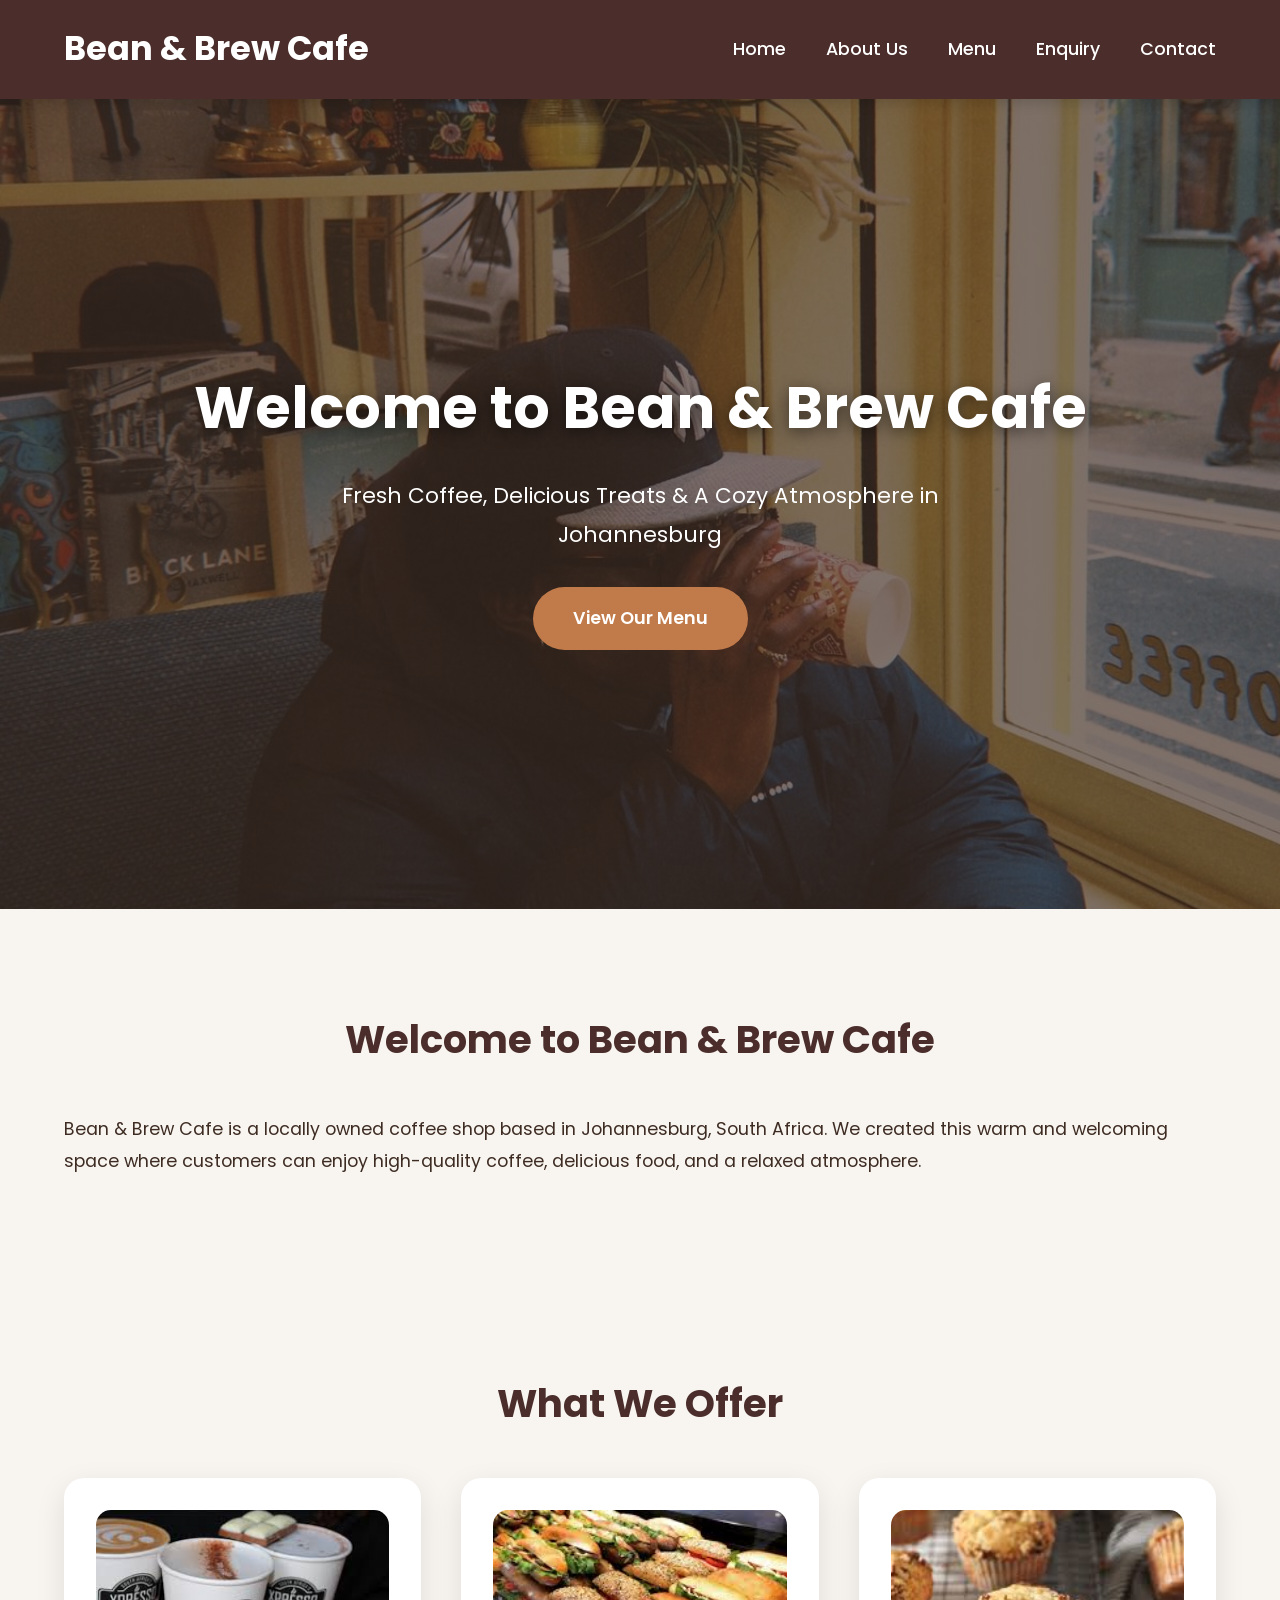
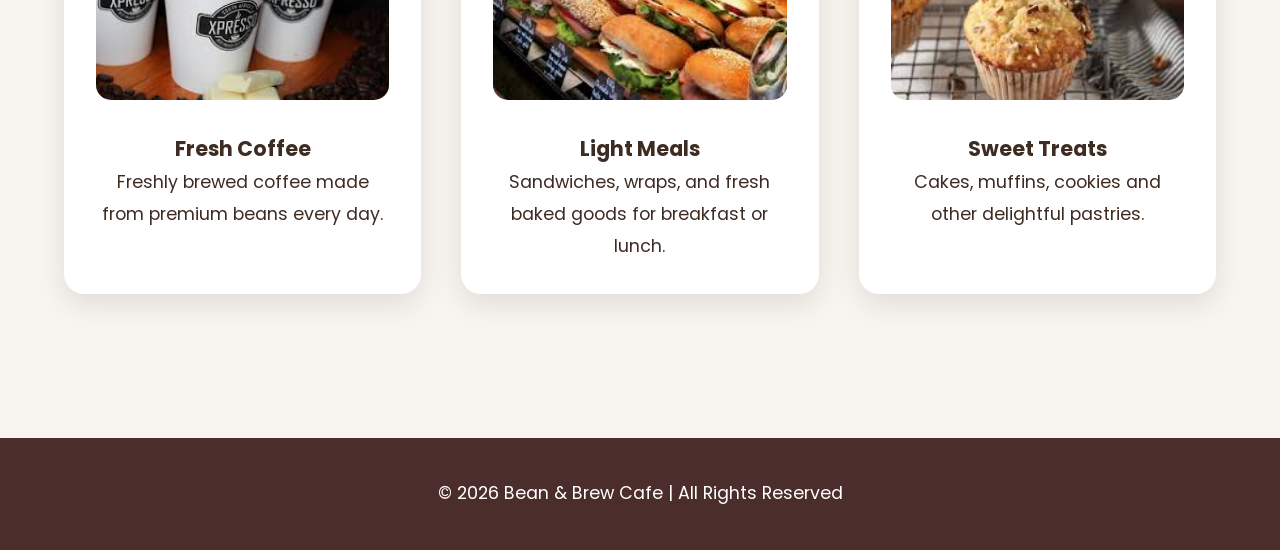
<file: index.html>
<!DOCTYPE html>
<html lang="en">
<head>
    <meta charset="UTF-8">
    <meta name="viewport" content="width=device-width, initial-scale=1.0">
    <title>Bean & Brew Cafe</title>
    <meta name="description" content="Bean & Brew Cafe is a local coffee shop in Johannesburg offering premium coffee, delicious meals, free Wi-Fi and a welcoming atmosphere.">
    <meta name="keywords" content="coffee shop, cafe Johannesburg, coffee, breakfast, sandwiches, cakes, Bean & Brew Cafe">
    <link rel="stylesheet" href="style.css">
</head>
<body>

    <!-- HEADER -->
    <header>
        <div class="container">
            <nav>
                <a href="index.html" class="logo">Bean & Brew Cafe</a>
                
                <div class="hamburger" id="hamburger">
                    <span></span>
                    <span></span>
                    <span></span>
                </div>

                <ul id="nav-menu">
                    <li><a href="index.html">Home</a></li>
                    <li><a href="about.html">About Us</a></li>
                    <li><a href="menu.html">Menu</a></li>
                    <li><a href="enquiry.html">Enquiry</a></li>
                    <li><a href="contact.html">Contact</a></li>
                </ul>
            </nav>
        </div>
    </header>

    <!-- HERO SECTION -->
    <section class="hero">
        <div class="hero-content">
            <h1>Welcome to Bean & Brew Cafe</h1>
            <p>Fresh Coffee, Delicious Treats & A Cozy Atmosphere in Johannesburg</p>
            <a href="menu.html" class="btn">View Our Menu</a>
        </div>
    </section>

    <!-- MAIN CONTENT -->
    <main>
        <section>
            <div class="container">
                <h2>Welcome to Bean & Brew Cafe</h2>
                <p>Bean & Brew Cafe is a locally owned coffee shop based in Johannesburg, South Africa. We created this warm and welcoming space where customers can enjoy high-quality coffee, delicious food, and a relaxed atmosphere.</p>
            </div>
        </section>

        <!-- WHAT WE OFFER -->
        <section>
            <div class="container">
                <h2>What We Offer</h2>
                <div class="card-container">
                    <div class="card">
                        <img src="images/espresso.jpg" alt="Fresh Coffee">
                        <h3>Fresh Coffee</h3>
                        <p>Freshly brewed coffee made from premium beans every day.</p>
                    </div>
                    <div class="card">
                        <img src="images/sandwhich.jpg" alt="Light Meals">
                        <h3>Light Meals</h3>
                        <p>Sandwiches, wraps, and fresh baked goods for breakfast or lunch.</p>
                    </div>
                    <div class="card">
                        <img src="images/muffins.jpg" alt="Sweet Treats">
                        <h3>Sweet Treats</h3>
                        <p>Cakes, muffins, cookies and other delightful pastries.</p>
                    </div>
                </div>
            </div>
        </section>
    </main>

    <!-- FOOTER -->
    <footer>
        <p>&copy; 2026 Bean & Brew Cafe | All Rights Reserved</p>
    </footer>

    <script src="script.js" defer></script>
</body>
</html>
</file>
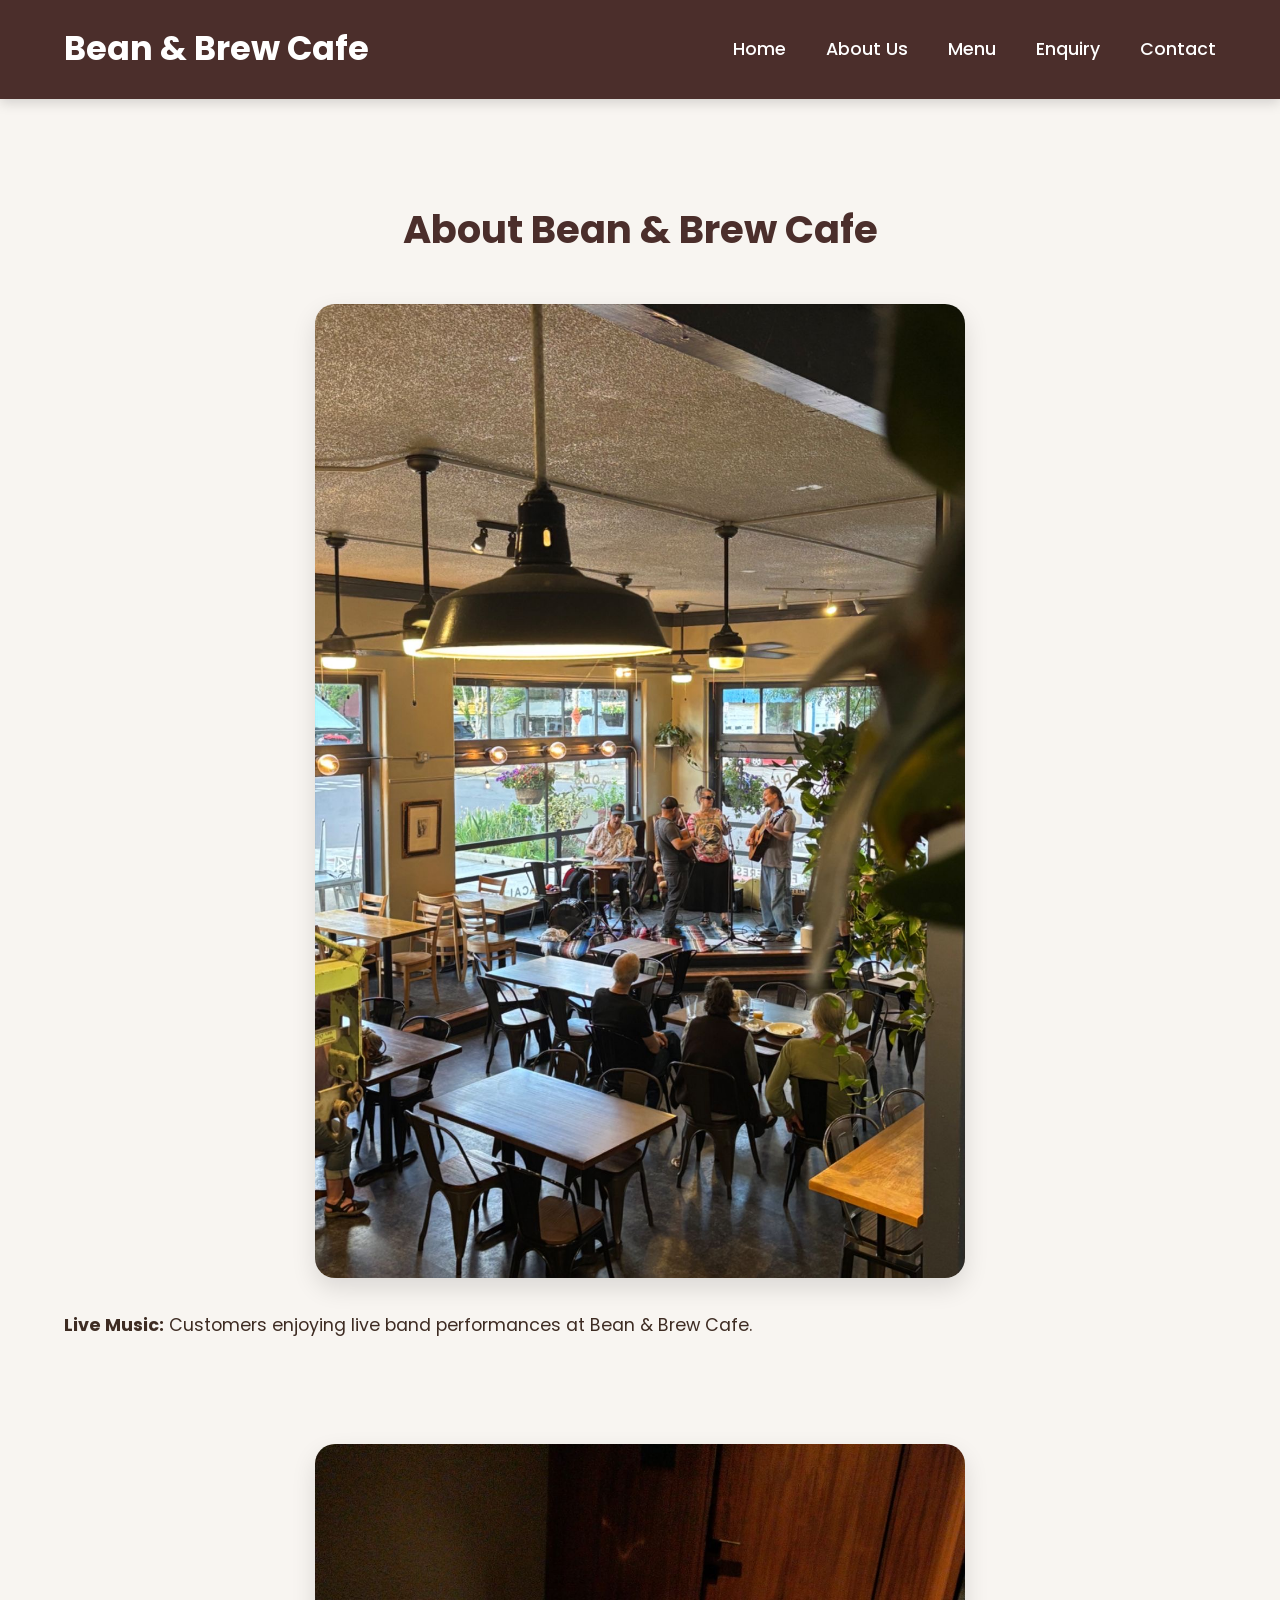
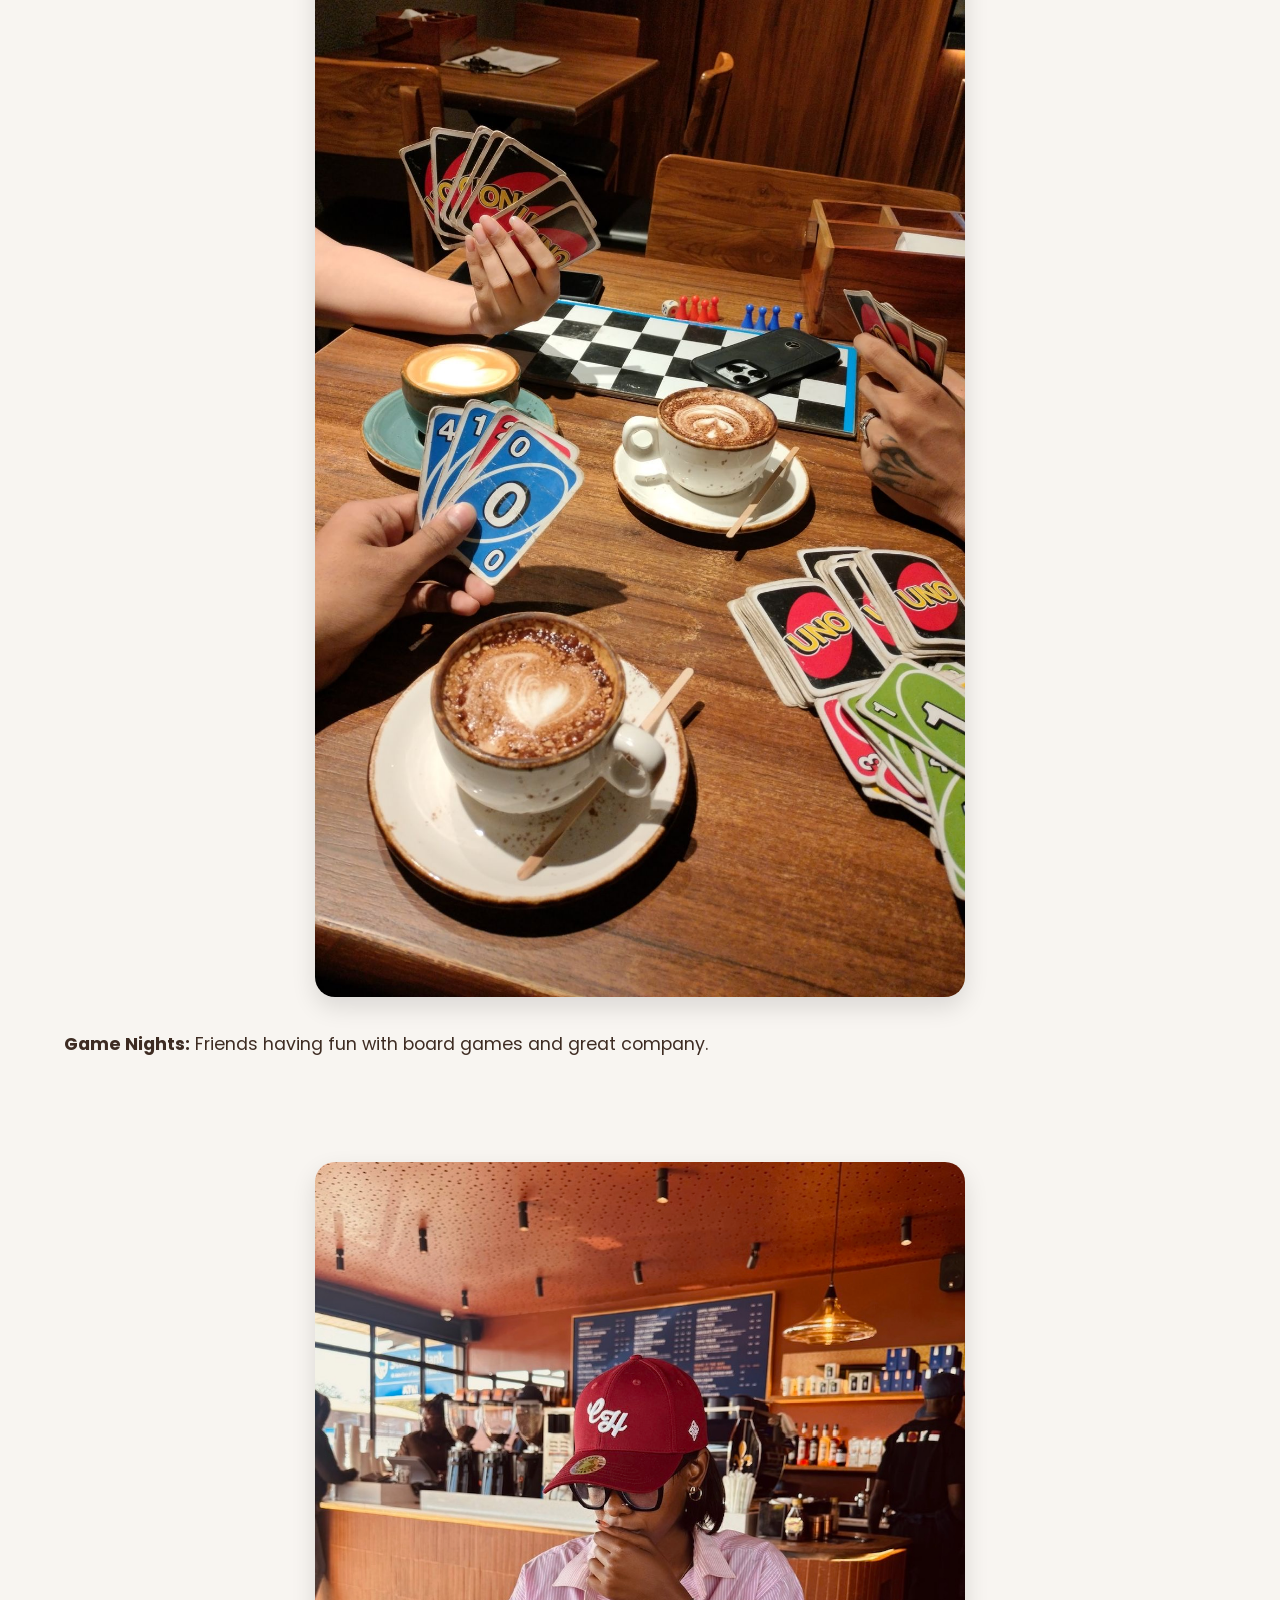
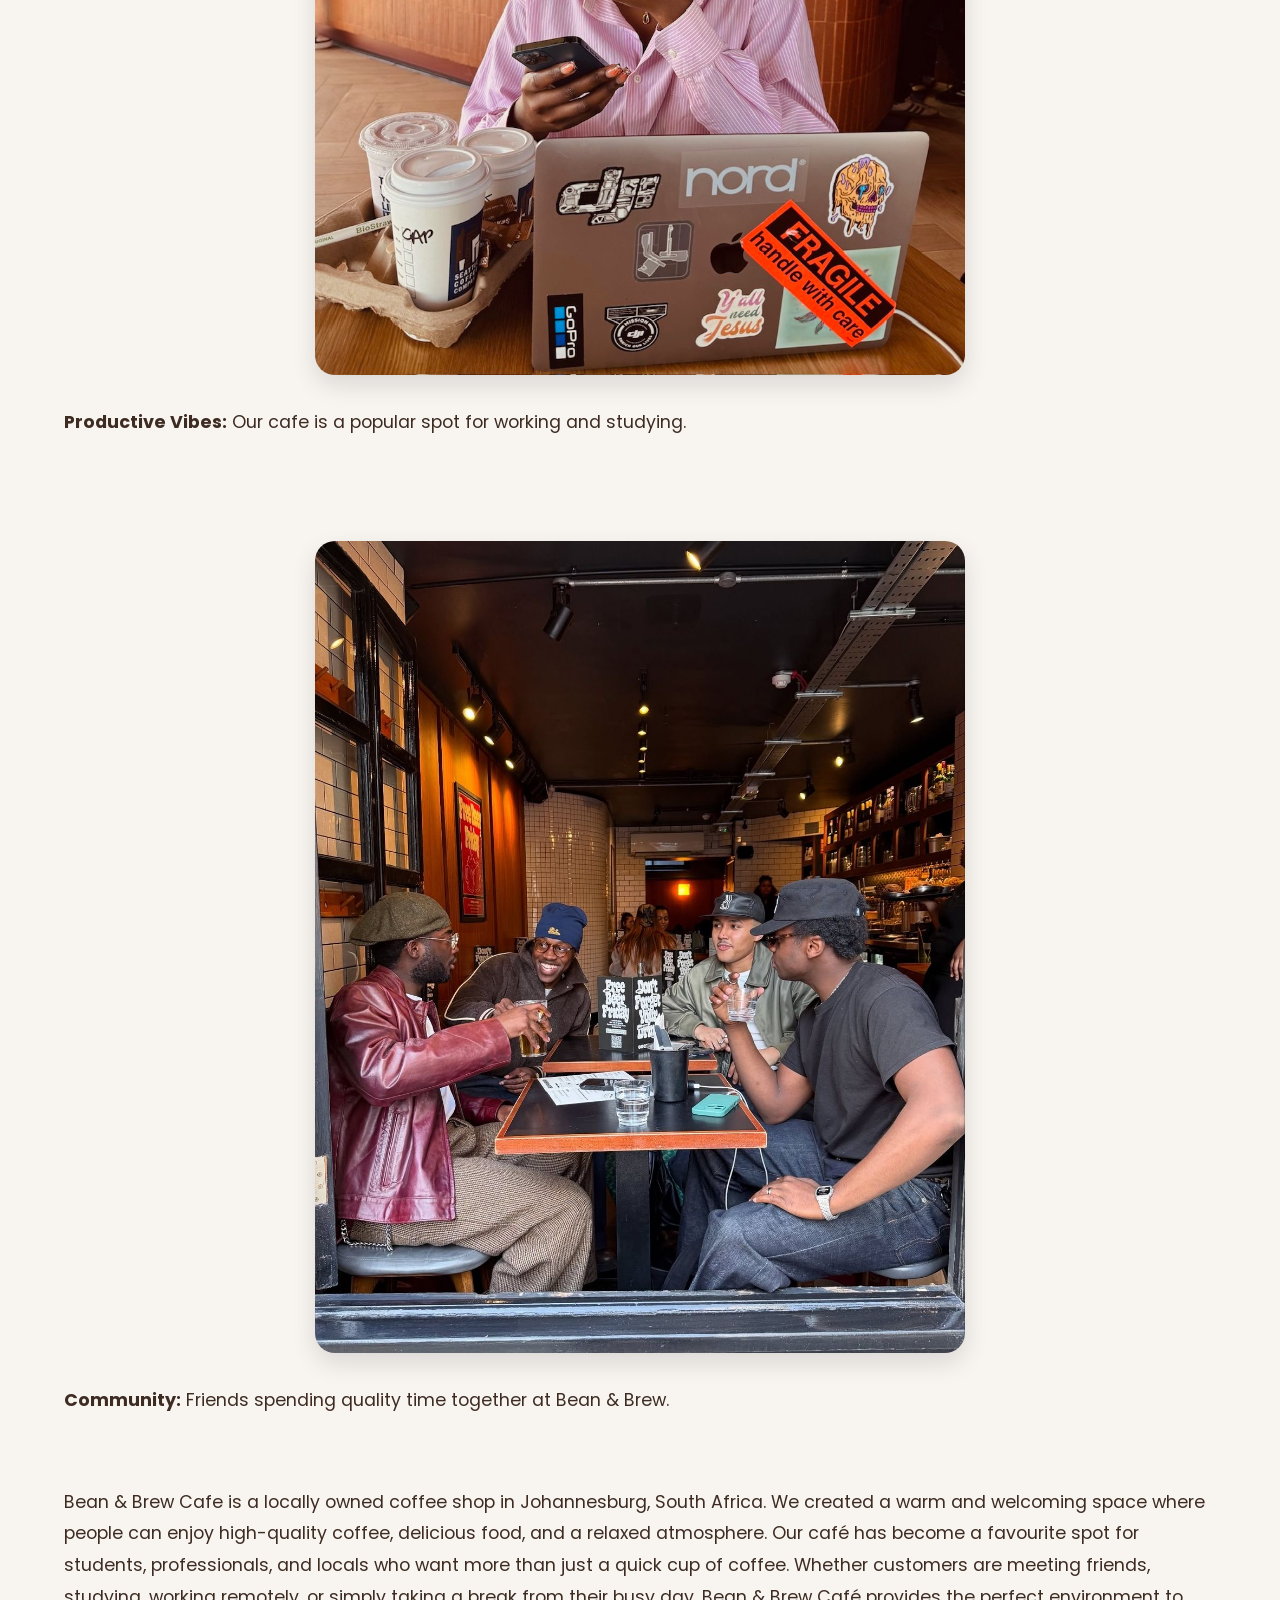
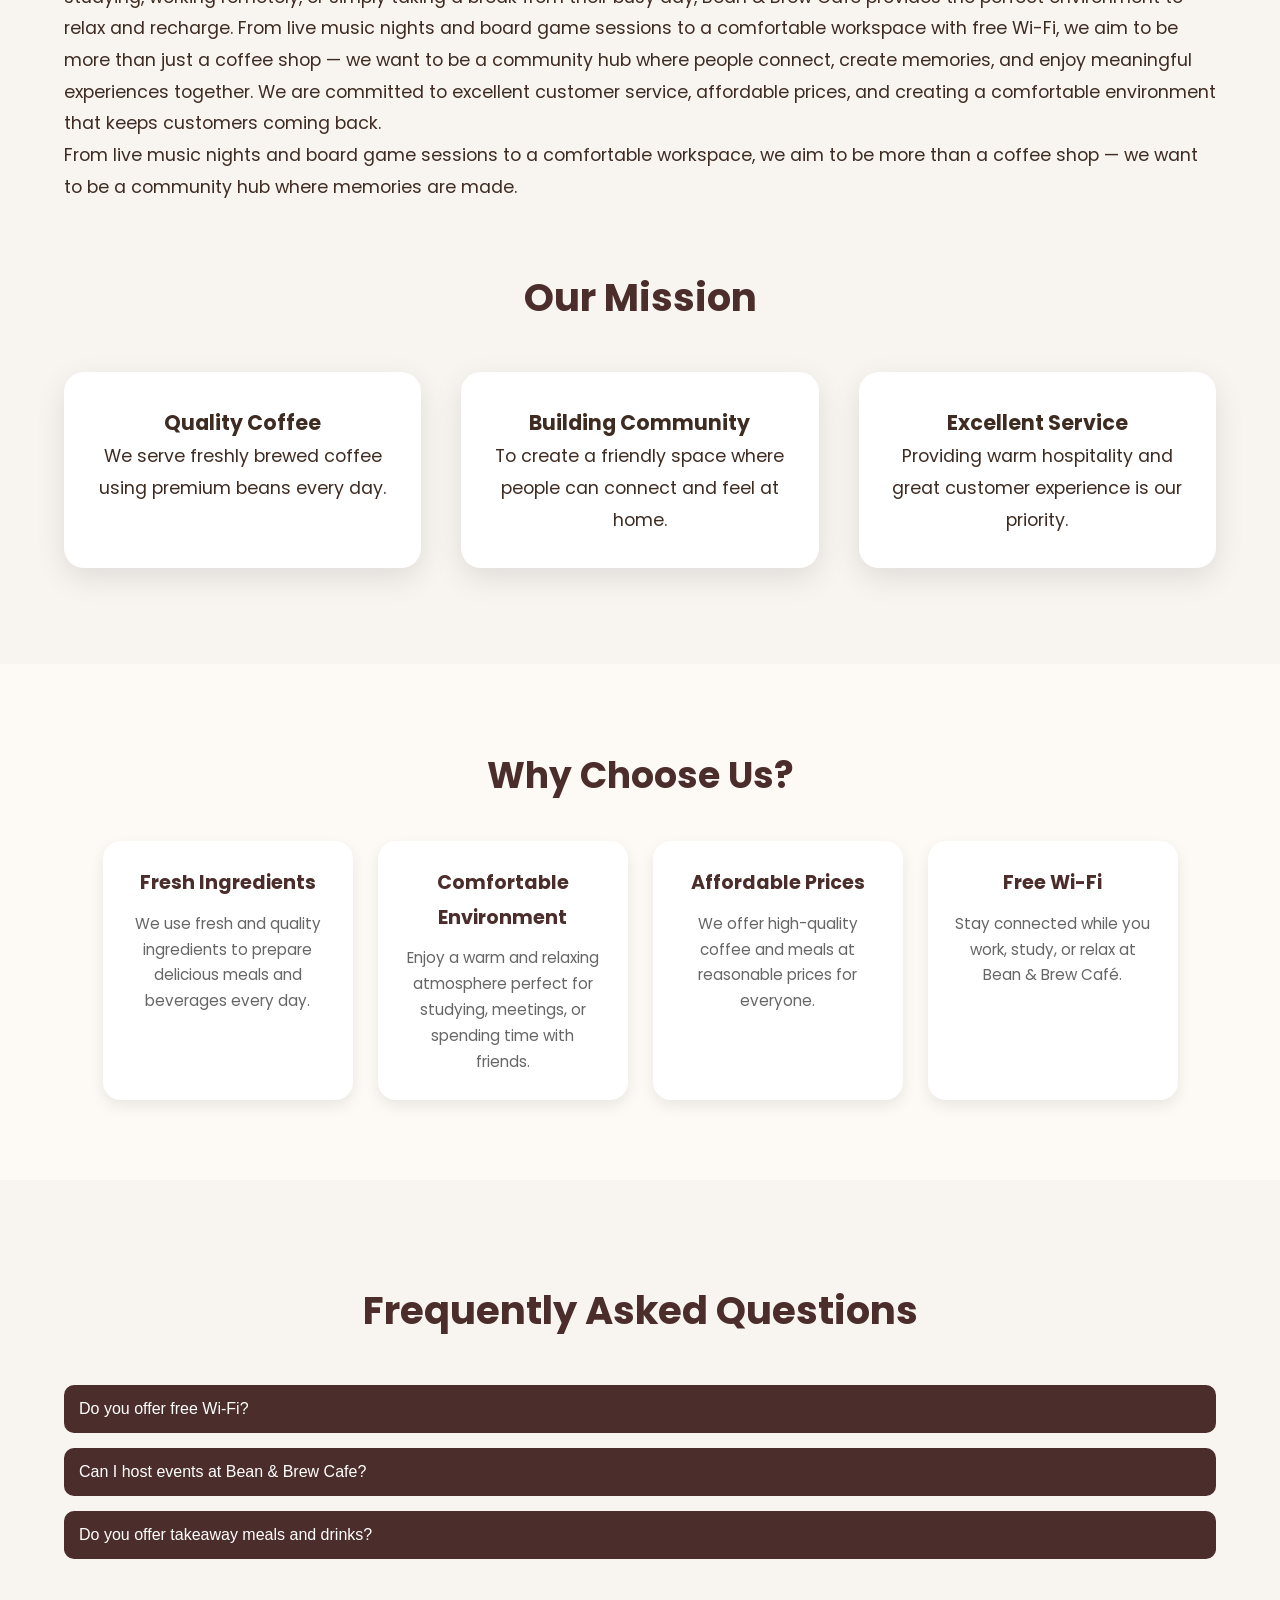
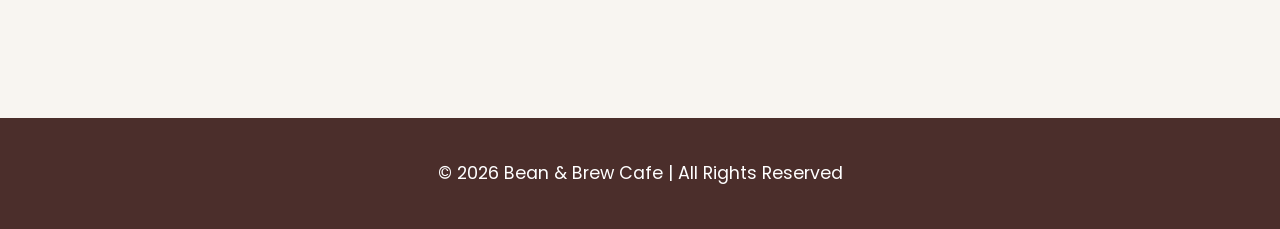
<file: about.html>
<!DOCTYPE html>
<html lang="en">
<head>
    <meta charset="UTF-8">
    <meta name="viewport" content="width=device-width, initial-scale=1.0">

    <title>About Us | Bean & Brew Cafe</title>

    <meta name="description" content="Learn more about Bean & Brew Cafe, our mission, community values, live music events and welcoming atmosphere.">

    <meta name="keywords" content="about Bean and Brew Cafe, coffee shop Johannesburg, local cafe, community coffee shop">

    <link rel="stylesheet" href="style.css">
</head>
<body>

    <!-- HEADER -->
    <header>
        <div class="container">
            <nav>
                <a href="index.html" class="logo">Bean & Brew Cafe</a>
                
                <div class="hamburger" id="hamburger">
                    <span></span>
                    <span></span>
                    <span></span>
                </div>

                <ul id="nav-menu">
                    <li><a href="index.html">Home</a></li>
                    <li><a href="about.html">About Us</a></li>
                    <li><a href="menu.html">Menu</a></li>
                    <li><a href="enquiry.html">Enquiry</a></li>
                    <li><a href="contact.html">Contact</a></li>
                </ul>
            </nav>
        </div>
    </header>

    <!-- ABOUT SECTION -->
    <section>
        <div class="container">
            <h2>About Bean & Brew Cafe</h2>
            
            <img src="images/image2.jpeg" alt="Live Band" class="about-image gallery-image">
            <p><strong>Live Music:</strong> Customers enjoying live band performances at Bean & Brew Cafe.</p>
            
            <div style="height: 70px;"></div> 
            
            <img src="images/image8.jpeg" alt="Board Games" class="about-image gallery-image">
            <p><strong>Game Nights:</strong> Friends having fun with board games and great company.</p>
            
            <div style="height: 70px;"></div>

            <img src="images/image0 (2).jpeg" alt="Working Space" class="about-image gallery-image"> 
            <p><strong>Productive Vibes:</strong> Our cafe is a popular spot for working and studying.</p>
            
            <div style="height: 70px;"></div>

           
            <img src="images/image0 (1).jpeg" alt="Cafe Friends"class="about-image gallery-image">
            <p><strong>Community:</strong> Friends spending quality time together at Bean & Brew.</p>

           <div style="height: 70px;"></div>
           
           
            <p>
            Bean & Brew Cafe is a locally owned coffee shop in Johannesburg, South Africa. We created a warm and welcoming space where people can enjoy high-quality coffee, delicious food, and a relaxed atmosphere. Our café has become a favourite spot for students, professionals, and locals who want more than just a quick cup of coffee. Whether customers are meeting friends, studying, working remotely, or simply taking a break from their busy day, Bean & Brew Café provides the perfect environment to relax and recharge. From live music nights and board game sessions to a comfortable workspace with free Wi-Fi, we aim to be more than just a coffee shop — we want to be a community hub where people connect, create memories, and enjoy meaningful experiences together. We are committed to excellent customer service, affordable prices, and creating a comfortable environment that keeps customers coming back.

            </p>

            <p>
                From live music nights and board game sessions to a comfortable workspace, 
                we aim to be more than a coffee shop — we want to be a community hub where memories are made.
            </p>

            <div style="height: 60px;"></div>

            <h2>Our Mission</h2>
            <div class="card-container">
                <div class="card">
                    <h3>Quality Coffee</h3>
                    <p>We serve freshly brewed coffee using premium beans every day.</p>
                </div>
                <div class="card">
                    <h3>Building Community</h3>
                    <p>To create a friendly space where people can connect and feel at home.</p>
                </div>
                <div class="card">
                    <h3>Excellent Service</h3>
                    <p>Providing warm hospitality and great customer experience is our priority.</p>
                </div>
            </div>
        </div>
    </section>

<!-- WHY CHOOSE US -->
<section class="why-choose-us">
    <h2>Why Choose Us?</h2>

    <div class="choose-container">

        <div class="choose-box">
            <h3>Fresh Ingredients</h3>
            <p>We use fresh and quality ingredients to prepare delicious meals and beverages every day.</p>
        </div>

        <div class="choose-box">
            <h3>Comfortable Environment</h3>
            <p>Enjoy a warm and relaxing atmosphere perfect for studying, meetings, or spending time with friends.</p>
        </div>

        <div class="choose-box">
            <h3>Affordable Prices</h3>
            <p>We offer high-quality coffee and meals at reasonable prices for everyone.</p>
        </div>

        <div class="choose-box">
            <h3>Free Wi-Fi</h3>
            <p>Stay connected while you work, study, or relax at Bean & Brew Café.</p>
        </div>

    </div>
</section>
<section>
    <div class="container">
        <h2>Frequently Asked Questions</h2>
        
    <div class="faq-item">
        <button class="faq-question">
            Do you offer free Wi-Fi?
        </button>

        <div class="faq-answer">
            <p>
                Yes, free Wi-Fi is available for all customers.
            </p>
        </div>
    </div>

    <div class="faq-item">
        <button class="faq-question">
            Can I host events at Bean & Brew Cafe?
        </button>

        <div class="faq-answer">
            <p>
                Yes, we host private events, meetings and celebrations.
            </p>
        </div>
    </div>

    <div class="faq-item">
        <button class="faq-question">
            Do you offer takeaway meals and drinks?
        </button>

        <div class="faq-answer">
            <p>
                Yes, all drinks and selected meals are available for takeaway.
            </p>
        </div>
    </div>
</div>

</section>

<!-- FOOTER -->
<footer>
    <p>&copy; 2026 Bean & Brew Cafe | All Rights Reserved</p>
</footer>


    <script src="script.js" defer></script>
</body>
</html>
</file>
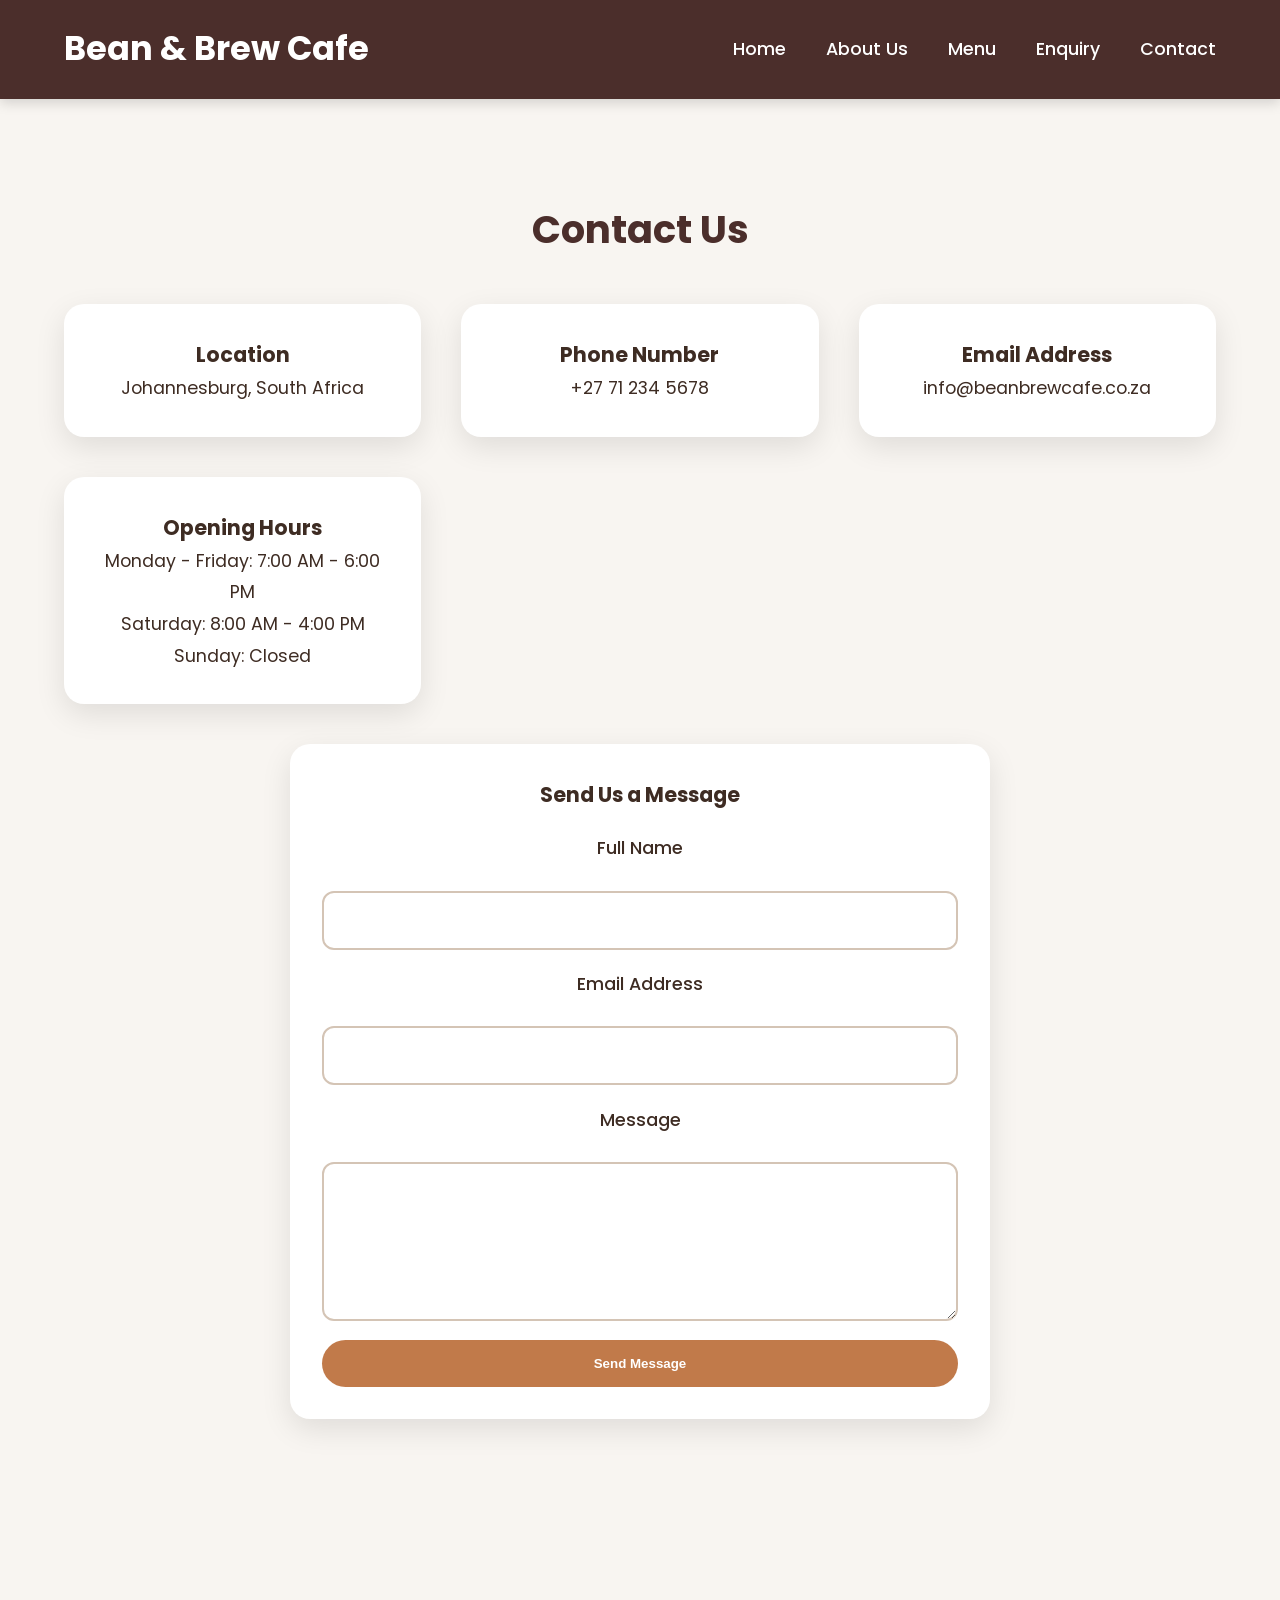
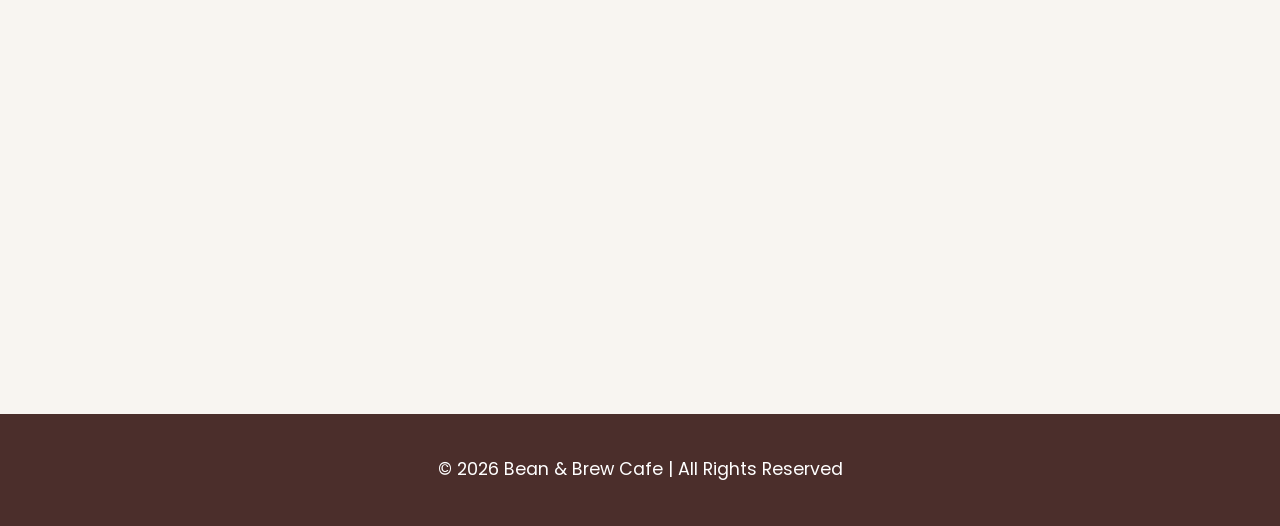
<file: contact.html>
<!DOCTYPE html>

<html lang="en">
<head>
    <meta charset="UTF-8">
    <meta name="viewport" content="width=device-width, initial-scale=1.0">
    <title>Contact | Bean & Brew Cafe</title>


<meta name="description" content="Contact Bean & Brew Cafe in Johannesburg. Find our location, send us a message, or visit us for great coffee and food.">
<meta name="keywords" content="Bean and Brew Cafe, contact, coffee shop Johannesburg, cafe location, coffee">

<link rel="stylesheet" href="style.css">


</head>
<body>

<header>
    <div class="container">
        <nav>
            <a href="index.html" class="logo">Bean & Brew Cafe</a>


        <div class="hamburger" id="hamburger">
            <span></span>
            <span></span>
            <span></span>
        </div>

        <ul id="nav-menu">
            <li><a href="index.html">Home</a></li>
            <li><a href="about.html">About Us</a></li>
            <li><a href="menu.html">Menu</a></li>
            <li><a href="enquiry.html">Enquiry</a></li>
            <li><a href="contact.html">Contact</a></li>
        </ul>
    </nav>
</div>

</header>

<section>
    <div class="container">


    <h2>Contact Us</h2>

    <div class="card-container">

        <div class="card">
            <h3>Location</h3>
            <p>Johannesburg, South Africa</p>
        </div>

        <div class="card">
            <h3>Phone Number</h3>
            <p>+27 71 234 5678</p>
        </div>

        <div class="card">
            <h3>Email Address</h3>
            <p>info@beanbrewcafe.co.za</p>
        </div>

        <div class="card">
            <h3>Opening Hours</h3>
            <p>Monday - Friday: 7:00 AM - 6:00 PM</p>
            <p>Saturday: 8:00 AM - 4:00 PM</p>
            <p>Sunday: Closed</p>
        </div>

    </div>

    <div class="card contact-form-card">

        <h3 style="text-align:center; margin-bottom:20px;">Send Us a Message</h3>

        <form id="contactForm">

            <label for="contactName">Full Name</label>
            <input type="text" id="contactName" required>

            <label for="contactEmail">Email Address</label>
            <input type="email" id="contactEmail" required>

            <label for="contactMessage">Message</label>
            <textarea id="contactMessage" rows="6" required></textarea>

            <button type="submit" class="btn">
                Send Message
            </button>

        </form>

    </div>

    <div class="map-container">

        <iframe
            src="https://maps.google.com/maps?q=Johannesburg&t=&z=13&ie=UTF8&iwloc=&output=embed"
            width="100%"
            height="400"
            style="border:0;"
            allowfullscreen=""
            loading="lazy">
        </iframe>

    </div>

</div>


</section>

<footer>
    <p>&copy; 2026 Bean & Brew Cafe | All Rights Reserved</p>
</footer>

<script src="script.js" defer></script>

</body>
</html>
</file>
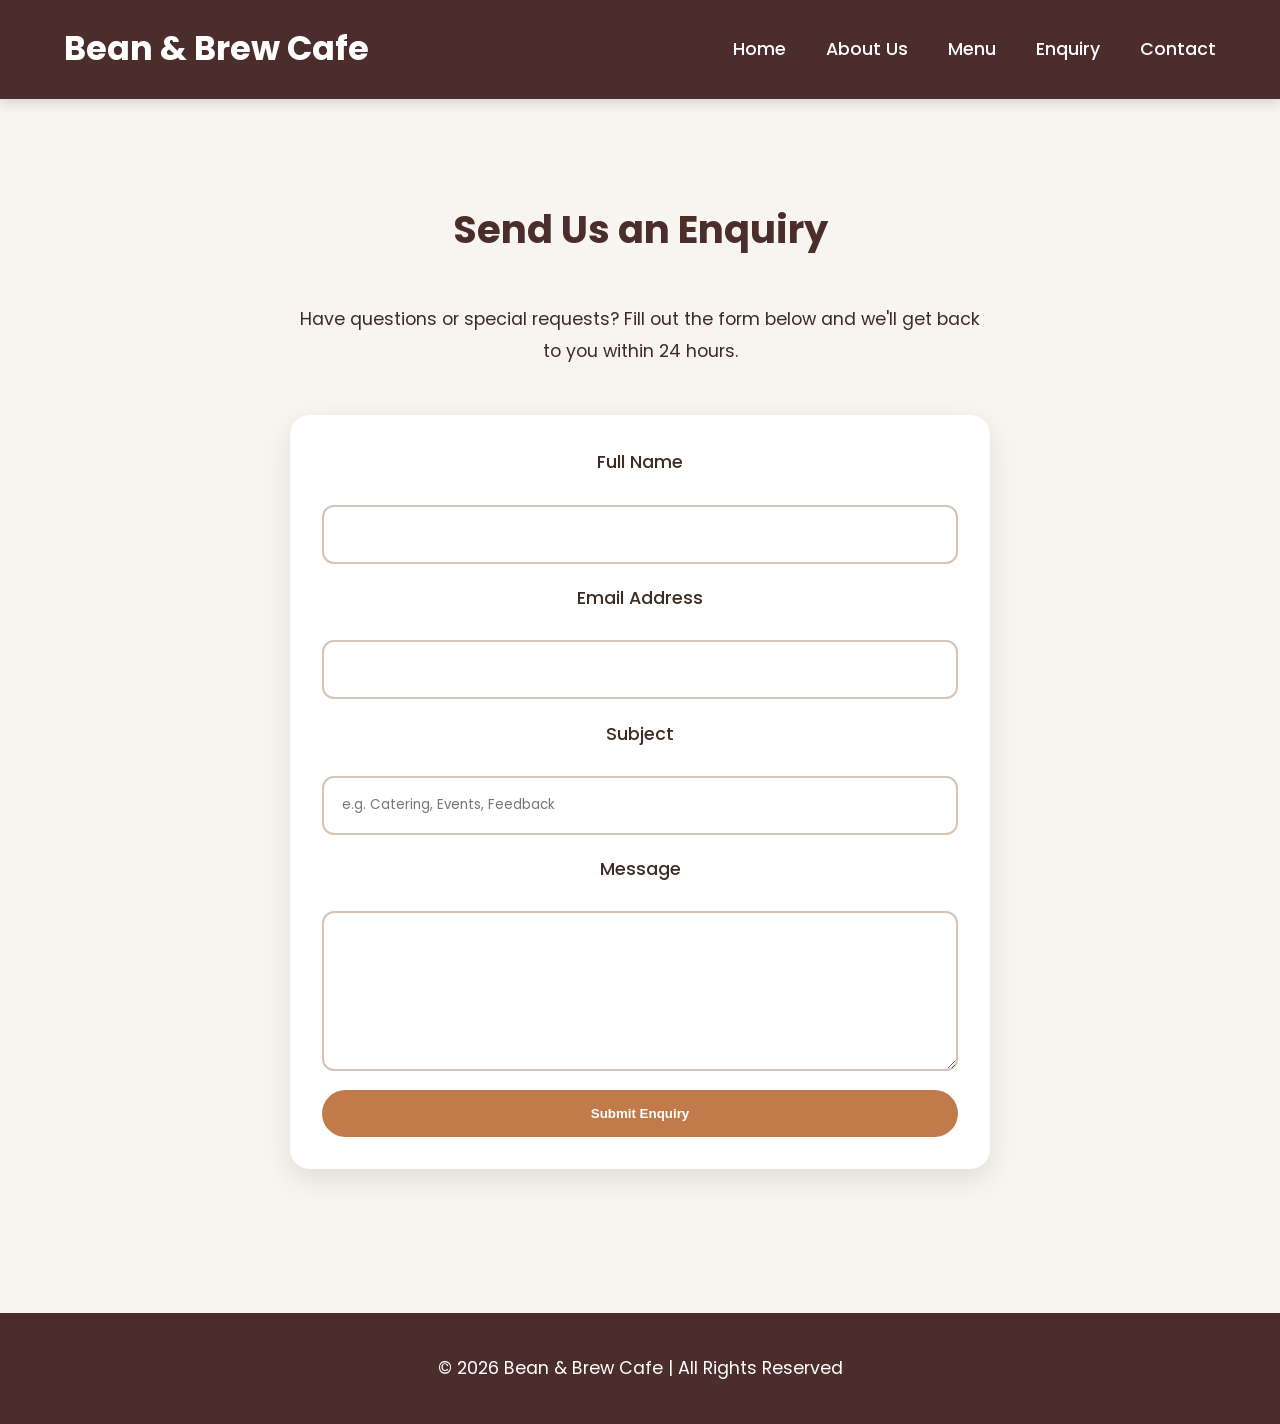
<file: enquiry.html>
<!DOCTYPE html>

<html lang="en">
<head>
    <meta charset="UTF-8">
    <meta name="viewport" content="width=device-width, initial-scale=1.0">
    <title>Enquiry | Bean & Brew Cafe</title>

<meta name="description" content="Send an enquiry to Bean & Brew Cafe. Ask questions, request catering, events or contact our team.">
<meta name="keywords" content="Bean and Brew Cafe, enquiry, coffee shop, catering, events, Johannesburg">

<link rel="stylesheet" href="style.css">


</head>
<body>

<!-- HEADER -->
<header>
    <div class="container">
        <nav>
            <a href="index.html" class="logo">Bean & Brew Cafe</a>

            <div class="hamburger" id="hamburger">
                <span></span>
                <span></span>
                <span></span>
            </div>

            <ul id="nav-menu">
                <li><a href="index.html">Home</a></li>
                <li><a href="about.html">About Us</a></li>
                <li><a href="menu.html">Menu</a></li>
                <li><a href="enquiry.html">Enquiry</a></li>
                <li><a href="contact.html">Contact</a></li>
            </ul>
        </nav>
    </div>
</header>

<!-- ENQUIRY SECTION -->
<section>
    <div class="container">

        <h2>Send Us an Enquiry</h2>

        <p style="text-align: center; max-width: 700px; margin: 0 auto 3rem;">
            Have questions or special requests? Fill out the form below and we'll get back to you within 24 hours.
        </p>

        <div class="card" style="max-width: 700px; margin: 0 auto;">

            <form id="enquiryForm">

                <label for="name">Full Name</label>
                <input type="text" id="name" name="name" required>

                <label for="email">Email Address</label>
                <input type="email" id="email" name="email" required>

                <label for="subject">Subject</label>
                <input type="text" id="subject" name="subject" placeholder="e.g. Catering, Events, Feedback" required>

                <label for="message">Message</label>
                <textarea id="message" name="message" rows="6" required></textarea>

                <button type="submit" class="btn">
                    Submit Enquiry
                </button>

            </form>

        </div>

    </div>
</section>

<!-- FOOTER -->
<footer>
    <p>&copy; 2026 Bean & Brew Cafe | All Rights Reserved</p>
</footer>

<script src="script.js" defer></script>


</body>
</html>
</file>
<file: style.css>
/* =============================================
   BEAN & BREW CAFE - FINAL STYLESHEET (Part 2)
   Author: Blessings
   Student Number: ST10518984
   Date: May 2026
============================================= */

@import url('https://fonts.googleapis.com/css2?family=Poppins:wght@300;400;500;600;700&display=swap');

* {
    margin: 0;
    padding: 0;
    box-sizing: border-box;
}

body {
    font-family: 'Poppins', sans-serif;
    background-color: #f8f5f1;
    color: #3e2c23;
    line-height: 1.8;
    font-size: 1.1rem;
}

h2 {
    font-size: 2.4rem;
    color: #4b2e2b;
    margin-bottom: 2.5rem;
    text-align: center;
}

.container {
    width: 90%;
    max-width: 1200px;
    margin: 0 auto;
}

/* HEADER */
header {
    background-color: #4b2e2b;
    padding: 1.2rem 0;
    position: sticky;
    top: 0;
    z-index: 1000;
    box-shadow: 0 4px 12px rgba(0,0,0,0.15);
}

nav {
    display: flex;
    justify-content: space-between;
    align-items: center;
}

.logo {
    color: #fff;
    font-size: 2.1rem;
    font-weight: 700;
    text-decoration: none;
}

nav ul {
    list-style: none;
    display: flex;
    gap: 2.5rem;
}

nav ul li a {
    color: #fff;
    text-decoration: none;
    font-weight: 500;
    transition: all 0.3s ease;
}

nav ul li a:hover {
    color: #d9a066;
}

/* HAMBURGER */
.hamburger {
    display: none;
    flex-direction: column;
    cursor: pointer;
    gap: 5px;
}

.hamburger span {
    width: 28px;
    height: 3px;
    background-color: white;
}

/* HERO */
.hero {
    height: 90vh;
    min-height: 600px;
    display: flex;
    align-items: center;
    justify-content: center;
    text-align: center;
    background: linear-gradient(rgba(62,44,35,0.65), rgba(62,44,35,0.65)),
                url('images/image6.jpeg') center/cover no-repeat;
    color: white;
}

.hero-content h1 {
    font-size: 3.6rem;
    margin-bottom: 1rem;
    text-shadow: 0 4px 15px rgba(0,0,0,0.5);
}

.hero-content p {
    font-size: 1.35rem;
    max-width: 700px;
    margin: 0 auto 2rem;
}

/* BUTTON */
.btn {
    display: inline-block;
    background-color: #c17a4a;
    color: white;
    padding: 1rem 2.5rem;
    border-radius: 50px;
    text-decoration: none;
    font-weight: 600;
    transition: all 0.4s ease;
}

.btn:hover {
    background-color: #9f5f36;
    transform: translateY(-5px);
}

/* CARDS */
section {
    padding: 6rem 0;
}

.card-container {
    display: grid;
    grid-template-columns: repeat(auto-fit, minmax(280px, 1fr));
    gap: 2.5rem;
}

.card {
    background: white;
    padding: 2rem;
    border-radius: 20px;
    box-shadow: 0 10px 30px rgba(0,0,0,0.1);
    transition: all 0.4s ease;
    text-align: center;
}

.card img {
    width: 100%;
    height: 190px;
    object-fit: cover;
    border-radius: 15px;
    margin-bottom: 1.2rem;
}

.card:hover {
    transform: translateY(-15px);
    box-shadow: 0 20px 40px rgba(0,0,0,0.15);
}

/* FORM */
form {
    display: flex;
    flex-direction: column;
    gap: 1.2rem;
    max-width: 700px;
    margin: 0 auto;
}

label {
    font-weight: 500;
    margin-bottom: 0.4rem;
    display: block;
}

input, textarea {
    width: 100%;
    padding: 1.1rem;
    border: 2px solid #d4c4b5;
    border-radius: 12px;
    font-family: 'Poppins', sans-serif;
}

input:focus, textarea:focus {
    outline: none;
    border-color: #c17a4a;
}

/* FOOTER */
footer {
    background-color: #4b2e2b;
    color: white;
    text-align: center;
    padding: 2.5rem 0;
    margin-top: 3rem;
}

/* RESPONSIVE */
@media (max-width: 768px) {
    .hamburger {
        display: flex;
    }

    nav ul {
        position: absolute;
        top: 100%;
        left: 0;
        width: 100%;
        background-color: #4b2e2b;
        flex-direction: column;
        padding: 1.5rem 0;
        text-align: center;
        transform: translateY(-150%);
        opacity: 0;
        visibility: hidden;
    }

    nav ul.active {
        transform: translateY(0);
        opacity: 1;
        visibility: visible;
    }
}
.about-image{
    width: 45%;
    height: auto;
    display: block;
    object-fit: cover contain;
    margin:20px auto;
    object-fit: contain;
}


.why-choose-us {
    text-align: center;
    padding: 50px 20px;
    background-color: #f9f9f9;
}

.why-choose-us h2 {
    font-size: 36px;
    margin-bottom: 30px;
}

.choose-container {
    display: flex;
    justify-content: center;
    gap: 20px;
    flex-wrap: wrap;
}

.choose-box {
    background: white;
    width: 250px;
    padding: 20px;
    border-radius: 12px;
    box-shadow: 0 4px 8px rgba(0, 0, 0, 0.1);
}

.choose-box h3 {
    margin-bottom: 10px;
    font-size: 22px;
}

.choose-box p {
    font-size: 15px;
    line-height: 1.6;
}
/* ===== ABOUT PAGE IMPROVEMENTS ===== */

.about-section {
    text-align: center;
    padding: 5rem 2rem;
}

.about-section h2 {
    font-size: 2.5rem;
    color: #4b2e2b;
    margin-bottom: 1rem;
}

.about-section p {
    max-width: 850px;
    margin: 0 auto;
    font-size: 1.1rem;
    line-height: 1.9;
    color: #555;
}

/* About image */
.about-image {
    width: 65%;
    max-width: 650px;
    border-radius: 20px;
    display: block;
    margin: 2rem auto;
    box-shadow: 0 10px 25px rgba(0,0,0,0.12);
    transition: transform 0.3s ease;
}

.about-image:hover {
    transform: scale(1.02);
}

/* Why Choose Us section */
.why-choose-us {
    background-color: #fdfaf6;
    padding: 5rem 2rem;
    text-align: center;
}

.why-choose-us h2 {
    margin-bottom: 2rem;
    color: #4b2e2b;
}

.choose-container {
    display: flex;
    justify-content: center;
    gap: 25px;
    flex-wrap: wrap;
}

.choose-box {
    background: white;
    width: 250px;
    padding: 25px;
    border-radius: 18px;
    box-shadow: 0 6px 15px rgba(0,0,0,0.08);
    transition: all 0.3s ease;
}

.choose-box:hover {
    transform: translateY(-8px);
    box-shadow: 0 10px 25px rgba(0,0,0,0.12);
}

.choose-box h3 {
    color: #4b2e2b;
    margin-bottom: 10px;
    font-size: 1.2rem;
}

.choose-box p {
    color: #666;
    font-size: 0.95rem;
    line-height: 1.7;
}

/* Mobile responsive */
@media (max-width: 768px) {
    .about-image {
        width: 90%;
    }

    .choose-container {
        flex-direction: column;
        align-items: center;
    }

    .choose-box {
        width: 90%;
    }
}
/* =====================================
PART 3 - FAQ ACCORDION
===================================== */

.faq-item {
margin-bottom: 15px;
}

.faq-question {
width: 100%;
padding: 15px;
border: none;
background-color: #4b2e2b;
color: white;
font-size: 1rem;
cursor: pointer;
border-radius: 10px;
text-align: left;
}

.faq-answer {
display: none;
background: white;
padding: 15px;
border-radius: 10px;
margin-top: 5px;
}

/* =====================================
PART 3 - MENU SEARCH BAR
===================================== */

#menuSearch {
width: 100%;
padding: 15px;
border: 2px solid #d4c4b5;
border-radius: 10px;
margin-bottom: 30px;
font-size: 1rem;
}

/* =====================================
PART 3 - GALLERY LIGHTBOX
===================================== */

.gallery-image {
cursor: pointer;
transition: transform 0.3s ease;
}

.gallery-image:hover {
transform: scale(1.03);
}

#lightbox {
display: none;
position: fixed;
z-index: 9999;
left: 0;
top: 0;
width: 100%;
height: 100%;
background: rgba(0,0,0,0.9);
justify-content: center;
align-items: center;
}

#lightbox-img {
max-width: 90%;
max-height: 90%;
border-radius: 15px;
}

/* =====================================
CONTACT PAGE MAP
===================================== */

.map-container {
margin-top: 40px;
border-radius: 15px;
overflow: hidden;
}
.contact-form-card {
    max-width: 700px;
    margin: 40px auto;
}

form button {
    border: none;
    cursor: pointer;
}
</file>
